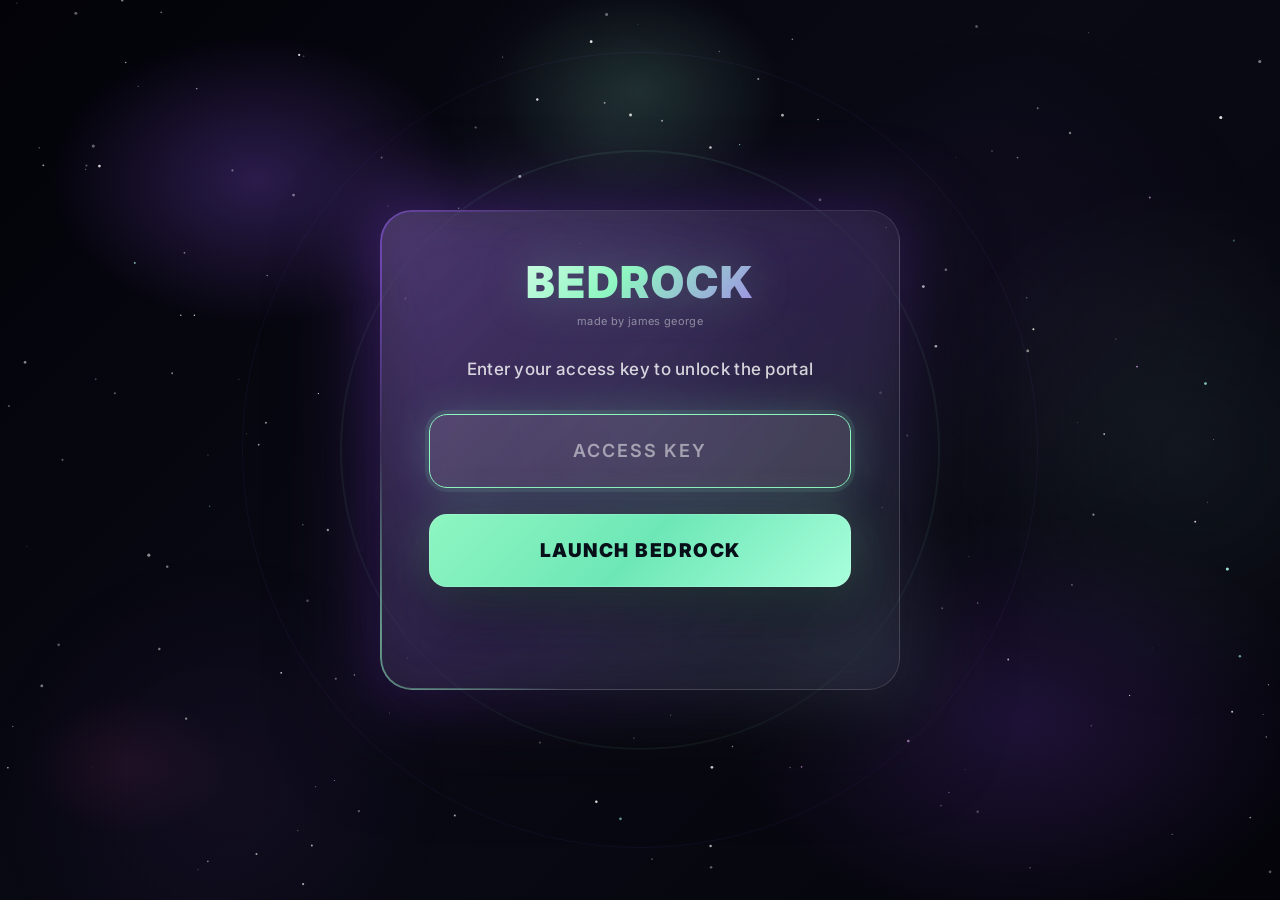
<file: index.html>
<!doctype html>
<html lang="en">
<head>
<meta charset="utf-8">
<meta name="viewport" content="width=device-width,initial-scale=1">
<title>Bedrock</title>
<link rel="icon" href="favicon.png" type="image/png">
<link rel="preconnect" href="https://fonts.googleapis.com">
<link rel="preconnect" href="https://fonts.gstatic.com" crossorigin>
<link href="https://fonts.googleapis.com/css2?family=Inter:wght@400;500;600;700;800;900&display=swap" rel="stylesheet">
<link rel="stylesheet" href="styles.css">
</head>
<body>
<canvas id="space" aria-hidden="true"></canvas>
<div class="orbital-ring" aria-hidden="true"></div>
<div class="vignette" aria-hidden="true"></div>
<div class="particles" id="particles" aria-hidden="true"></div>

<main class="auth-wrap">
  <form class="auth-card glass-card ring enter" id="form" autocomplete="off">
    <h1 class="auth-title grad-title">BEDROCK</h1>
    <p class="auth-credit">made by james george</p>
    <p class="auth-sub" id="sub">Enter your access key to unlock the portal</p>

    <label class="sr-only" for="key">Access key</label>
    <input id="key" class="key-input" type="password" placeholder="ACCESS KEY" autocomplete="off" required>
    <button id="go" class="launch" type="submit">LAUNCH BEDROCK</button>

    <div class="status-row" aria-live="polite">
      <div class="loading" id="loading"><div class="spinner"></div><span>Authenticating...</span></div>
      <div class="success" id="ok">Access granted. Launching Bedrock...</div>
      <div class="error" id="err">Invalid access key. Please try again.</div>
    </div>
  </form>
</main>

<script src="shared.js"></script>
<script>
(function () {
  // Add or change keys here. Matching ignores upper/lower case.
  const KEYS = ['6-7', 'jamb0ne', '0bs1d14n', 'b3dr0ck'];

  Bedrock.space(document.getElementById('space'));
  Bedrock.particles(document.getElementById('particles'), 16);

  const form = document.getElementById('form');
  const input = document.getElementById('key');
  const go = document.getElementById('go');
  const loading = document.getElementById('loading');
  const ok = document.getElementById('ok');
  const err = document.getElementById('err');

  // Open Bedrock in an about:blank tab, then close this one.
  // The tab is opened immediately so the browser treats it as the result of the click.
  function launch() {
    const portal = new URL('portal.html', location.href).href;
    const icon = new URL('favicon.png', location.href).href;
    const tab = window.open('about:blank', '_blank');
    if (!tab) { location.href = portal; return; }   // pop-ups blocked: open here instead

    setTimeout(() => {
      tab.document.open();
      tab.document.write(
        '<!doctype html><html><head><meta charset="utf-8"><title>Bedrock</title>' +
        '<link rel="icon" href="' + icon + '">' +
        '<style>html,body{margin:0;height:100%;background:#04040a;overflow:hidden}' +
        'iframe{border:0;width:100%;height:100%;display:block}</style></head>' +
        '<body><iframe src="' + portal + '" allow="fullscreen"></iframe></body></html>'
      );
      tab.document.close();
      try { window.close(); } catch (_) {}
    }, 800);
  }

  const signedIn = Bedrock.hasAccess();
  if (signedIn) {
    input.hidden = true; input.required = false;
    document.getElementById('sub').textContent = 'You’re signed in.';
  } else {
    input.focus();
  }

  input.addEventListener('input', () => err.classList.remove('show'));

  form.addEventListener('submit', (e) => {
    e.preventDefault();
    ok.classList.remove('show'); err.classList.remove('show');
    if (signedIn || KEYS.includes(input.value.trim().toLowerCase())) {
      Bedrock.grant();
      go.disabled = true;
      loading.classList.add('on');
      setTimeout(() => { loading.classList.remove('on'); ok.classList.add('show'); }, 450);
      launch();
    } else {
      go.disabled = true;
      loading.classList.add('on');
      setTimeout(() => {
        loading.classList.remove('on'); go.disabled = false;
        err.classList.add('show'); input.select();
      }, 600);
    }
  });
})();
</script>
</body>
</html>
</file>
<file: styles.css>
@property --spin { syntax: '<angle>'; initial-value: 0deg; inherits: false; }

:root {
  --bg: linear-gradient(135deg, #020208 0%, #0a0a15 50%, #04040a 100%);
  --accent: #8ef6c1;
  --accent-hover: #a8ffdb;
  --accent-glow: rgba(142,246,193,.4);
  --purple-strong: rgba(150,85,255,.32);
  --purple-glow: rgba(150,85,255,.18);
  --muted: #9aa3a8;
  --muted-hover: #b8c1c6;
  --glass-border: rgba(255,255,255,.13);
  --gradient-accent: linear-gradient(135deg, var(--accent), #6ee7b7, var(--accent-hover));
  --gradient-glass: linear-gradient(135deg, rgba(255,255,255,.15) 0%, rgba(255,255,255,.05) 50%, rgba(255,255,255,.02) 100%);
  --shadow-epic: 0 35px 100px rgba(0,0,0,.8), 0 15px 60px rgba(150,85,255,.1);
  --shadow-medium: 0 15px 50px rgba(0,0,0,.4);
  --danger: #ff8b8b;
  font-family: 'Inter', system-ui, -apple-system, 'Segoe UI', Roboto, Arial, sans-serif;
}
*, *::before, *::after { box-sizing: border-box; }
html { color-scheme: dark; }
html, body { margin: 0; min-height: 100%; }
body {
  background: var(--bg); background-attachment: fixed; color: #f8fafc;
  font-size: 16px; line-height: 1.55; overflow-x: hidden; -webkit-font-smoothing: antialiased;
}
button, input { font: inherit; color: inherit; }
button { cursor: pointer; }
a { color: inherit; text-decoration: none; }
:focus-visible { outline: 2px solid var(--accent); outline-offset: 2px; }
.sr-only { position: absolute; width: 1px; height: 1px; overflow: hidden; clip: rect(0 0 0 0); white-space: nowrap; }
::-webkit-scrollbar { width: 8px; }
::-webkit-scrollbar-track { background: rgba(255,255,255,.02); }
::-webkit-scrollbar-thumb { background: linear-gradient(135deg, var(--accent), var(--purple-glow)); border-radius: 4px; }

/* ---------- Background layers ---------- */
#space { position: fixed; inset: 0; width: 100%; height: 100%; z-index: 0; pointer-events: none; filter: brightness(1.2) contrast(1.1); }
.orbital-ring {
  position: fixed; z-index: 1; pointer-events: none; width: 600px; height: 600px; left: calc(50% - 300px); top: calc(50% - 300px);
  border: 2px solid rgba(142,246,193,.08); border-radius: 50%;
  background: radial-gradient(circle, rgba(142,246,193,.02), transparent 70%);
  animation: rotate 45s linear infinite;
}
.orbital-ring::before { content: ""; position: absolute; inset: -100px; border: 1px solid rgba(150,85,255,.07); border-radius: 50%; animation: rotate 60s linear infinite reverse; }
.orbital-ring::after { content: ""; position: absolute; inset: 100px; border: 1px solid rgba(142,246,193,.12); border-radius: 50%; animation: rotate 30s linear infinite; }
@keyframes rotate { to { transform: rotate(360deg); } }
.vignette {
  position: fixed; inset: 0; z-index: 1; pointer-events: none; mix-blend-mode: screen;
  background:
    radial-gradient(50% 50% at 20% 20%, rgba(150,85,255,.26), transparent 32%),
    radial-gradient(60% 60% at 80% 80%, rgba(122,58,210,.2), transparent 38%),
    radial-gradient(40% 40% at 50% 10%, rgba(142,246,193,.13), transparent 28%),
    radial-gradient(35% 35% at 10% 85%, rgba(236,72,153,.08), transparent 22%);
  animation: vignette-dance 16s ease-in-out infinite;
}
@keyframes vignette-dance { 0%,100% { opacity: 1; transform: scale(1); } 50% { opacity: .85; transform: scale(1.04); } }
.particles { position: fixed; inset: 0; z-index: 1; pointer-events: none; overflow: hidden; }
.particle { position: absolute; bottom: 0; width: 2px; height: 2px; border-radius: 50%; background: rgba(142,246,193,.6); animation: float linear infinite; opacity: 0; }
@keyframes float {
  0% { transform: translate(0, 10vh) scale(0); opacity: 0; }
  10% { opacity: 1; }
  90% { opacity: 1; }
  100% { transform: translate(80px, -110vh) scale(1); opacity: 0; }
}

/* ---------- Shared pieces ---------- */
.enter { animation: grand-entrance 1.1s cubic-bezier(.23,1,.32,1) both; }
@keyframes grand-entrance {
  0% { opacity: 0; transform: translateY(40px) scale(.96); filter: blur(10px); }
  100% { opacity: 1; transform: none; filter: blur(0); }
}
.glass-card {
  position: relative; background: var(--gradient-glass); border: 1px solid var(--glass-border); box-shadow: var(--shadow-epic);
  backdrop-filter: blur(30px); -webkit-backdrop-filter: blur(30px);
}
/* soft purple halo behind the card */
.glass-card::before {
  content: ""; position: absolute; inset: -20px; border-radius: inherit; z-index: -1; pointer-events: none;
  background: linear-gradient(135deg, var(--purple-strong), var(--purple-glow), rgba(142,246,193,.12));
  filter: blur(34px); animation: glow-breathe 8s ease-in-out infinite;
}
@keyframes glow-breathe { 0%,100% { opacity: .75; } 50% { opacity: 1; } }
/* thin border that glows as it rotates */
.ring { position: relative; }
.ring::after {
  content: ""; position: absolute; inset: -1px; border-radius: inherit; padding: 2px; pointer-events: none;
  background: conic-gradient(from var(--spin), transparent 0 55%, rgba(142,246,193,.55), transparent 75%, rgba(150,85,255,.5), transparent 95%);
  -webkit-mask: linear-gradient(#000 0 0) content-box, linear-gradient(#000 0 0); -webkit-mask-composite: xor;
  mask: linear-gradient(#000 0 0) content-box exclude, linear-gradient(#000 0 0);
  animation: spin-angle 12s linear infinite;
}
@keyframes spin-angle { to { --spin: 360deg; } }
.grad-title {
  font-weight: 900; margin: 0; letter-spacing: 2px;
  background: linear-gradient(135deg, #fff 0%, var(--accent) 45%, #a855f7 100%);
  -webkit-background-clip: text; background-clip: text; -webkit-text-fill-color: transparent;
  filter: drop-shadow(0 0 22px rgba(142,246,193,.25));
}
.muted { color: var(--muted); font-size: 15px; font-weight: 500; }

.launch {
  position: relative; overflow: hidden; display: inline-flex; align-items: center; justify-content: center;
  width: 100%; padding: 22px 40px; border-radius: 18px; border: 0; color: #071018; font-weight: 900; font-size: 19px; letter-spacing: 1.5px;
  background: var(--gradient-accent);
  box-shadow: 0 20px 55px rgba(10,20,20,.6), 0 0 0 1px rgba(255,255,255,.15) inset, 0 0 46px rgba(142,246,193,.28);
  transition: transform .25s cubic-bezier(.4,0,.2,1), box-shadow .25s;
  animation: idle-glow 3.5s ease-in-out infinite;
}
.launch::before { content: ""; position: absolute; top: 0; left: -100%; width: 100%; height: 100%; background: linear-gradient(90deg, transparent, rgba(255,255,255,.4), transparent); transition: left .8s ease; }
.launch:hover { transform: translateY(-3px) scale(1.03); box-shadow: 0 30px 80px rgba(150,85,255,.25), 0 0 60px rgba(142,246,193,.4), 0 0 0 1px rgba(255,255,255,.2) inset; }
.launch:hover::before { left: 100%; }
.launch:active { transform: translateY(0) scale(.99); }
.launch:disabled { opacity: .7; cursor: default; animation: none; transform: none; }
@keyframes idle-glow { 0%,100% { box-shadow: 0 20px 55px rgba(10,20,20,.6), 0 0 0 1px rgba(255,255,255,.15) inset, 0 0 40px rgba(142,246,193,.24); } 50% { box-shadow: 0 24px 64px rgba(150,85,255,.18), 0 0 0 1px rgba(255,255,255,.15) inset, 0 0 60px rgba(142,246,193,.4); } }
.launch.sm { width: auto; padding: 16px 30px; font-size: 16px; letter-spacing: 1px; border-radius: 16px; }

/* ---------- Gate ---------- */
.auth-wrap { position: relative; z-index: 3; min-height: 100vh; display: grid; place-items: center; padding: 32px; }
.auth-card { width: 100%; max-width: 520px; padding: 48px; border-radius: 32px; text-align: center; }
.auth-title { font-size: 44px; line-height: 1.05; }
.auth-credit { font-size: 11px; color: rgba(255,255,255,.45); margin: 8px 0 0; letter-spacing: .35px; }
.auth-sub { color: rgba(255,255,255,.8); font-size: 17px; font-weight: 500; margin: 26px 0 32px; letter-spacing: .3px; }
.key-input {
  width: 100%; padding: 22px 28px; margin-bottom: 26px; border-radius: 18px; text-align: center; text-transform: uppercase;
  font-size: 18px; font-weight: 700; letter-spacing: 3px; border: 1px solid rgba(255,255,255,.12); background: rgba(255,255,255,.08);
  transition: border-color .3s, box-shadow .3s, background .3s;
}
.key-input::placeholder { color: rgba(255,255,255,.5); font-weight: 600; letter-spacing: 2px; }
.key-input:focus { outline: none; border-color: var(--accent); background: rgba(255,255,255,.12); box-shadow: 0 0 0 4px rgba(142,246,193,.1), 0 0 40px rgba(142,246,193,.22); }
.key-input[hidden] { display: none; }
.status-row { display: grid; place-items: center; margin-top: 22px; min-height: 32px; }
.status-row > * { grid-area: 1 / 1; }
.loading { display: none; align-items: center; gap: 12px; }
.loading.on { display: flex; }
.spinner { width: 26px; height: 26px; border: 3px solid rgba(142,246,193,.2); border-top-color: var(--accent); border-radius: 50%; animation: rotate 1s linear infinite; }
.loading span, .success { color: var(--accent); font-weight: 600; font-size: 15px; }
.success, .error { font-weight: 700; font-size: 15px; opacity: 0; transition: opacity .3s; }
.error { color: var(--danger); }
.success.show, .error.show { opacity: 1; }
.error.show { animation: shake .5s ease-in-out; }
@keyframes shake { 0%,100% { transform: translateX(0); } 20% { transform: translateX(-8px); } 40% { transform: translateX(8px); } 60% { transform: translateX(-5px); } 80% { transform: translateX(5px); } }

/* ---------- Portal ---------- */
.wrap { position: relative; z-index: 2; min-height: 100vh; display: flex; justify-content: center; align-items: flex-start; padding: 32px; }
.card { width: 100%; max-width: 1200px; padding: 28px; border-radius: 24px; }
.hdr { position: relative; display: flex; align-items: center; gap: 20px; margin-bottom: 22px; padding-bottom: 20px; border-bottom: 1px solid rgba(255,255,255,.08); }
.hdr::after { content: ""; position: absolute; bottom: -1px; left: 0; width: 100px; height: 2px; border-radius: 2px; background: var(--gradient-accent); }
.logo { width: 66px; height: 66px; border-radius: 16px; display: grid; place-items: center; background: linear-gradient(135deg, #1e1e2e, #16161d); box-shadow: var(--shadow-medium); border: 1px solid rgba(255,255,255,.12); }
.logo img { width: 50px; height: 50px; border-radius: 10px; display: block; }
.hdr h1 { font-size: 28px; letter-spacing: -.3px; }
.sp { flex: 1; }
.exit-btn { height: 40px; padding: 0 16px; border-radius: 12px; border: 1px solid rgba(255,255,255,.14); background: rgba(255,255,255,.04); color: var(--muted-hover); font-weight: 600; font-size: 14px; transition: background .2s, color .2s; }
.exit-btn:hover { background: rgba(255,255,255,.1); color: #fff; }

.cols { display: grid; grid-template-columns: 260px 1fr; gap: 26px; }
.side { align-self: start; display: flex; flex-direction: column; gap: 10px; padding: 20px; border-radius: 20px; background: var(--gradient-glass); border: 1px solid rgba(255,255,255,.07); box-shadow: var(--shadow-medium); }
.side .brand { margin-bottom: 8px; padding-bottom: 16px; border-bottom: 1px solid rgba(255,255,255,.08); letter-spacing: 3px; color: var(--accent); font-size: 15px; font-weight: 800; text-shadow: 0 0 20px rgba(142,246,193,.4); }
.side a {
  position: relative; display: flex; align-items: center; gap: 14px; padding: 14px 18px; border-radius: 14px; font-weight: 600; font-size: 15px; color: #e7ecef;
  border: 1px solid transparent; transition: background .25s, border-color .25s, transform .25s, color .25s;
}
.side a:hover { background: rgba(255,255,255,.08); border-color: rgba(255,255,255,.12); transform: translateX(4px); color: #fff; }
.side a[aria-current="page"] { color: var(--accent); background: linear-gradient(135deg, rgba(142,246,193,.12), rgba(140,90,240,.12)); border-color: rgba(142,246,193,.3); box-shadow: 0 12px 38px rgba(140,90,240,.15), 0 0 20px rgba(142,246,193,.08) inset; transform: translateX(5px); }
.side a[aria-current="page"]::after { content: ""; position: absolute; right: -2px; top: 50%; transform: translateY(-50%); width: 4px; height: 20px; border-radius: 2px; background: var(--gradient-accent); box-shadow: 0 0 10px var(--accent-glow); }
.side svg { flex: none; }

.content { position: relative; min-height: 540px; padding: 28px; border-radius: 20px; background: var(--gradient-glass); border: 1px solid rgba(255,255,255,.07); box-shadow: var(--shadow-medium); display: flex; flex-direction: column; overflow: hidden; }
.content::before { content: ""; position: absolute; top: 0; left: 0; right: 0; height: 2px; background: var(--gradient-accent); opacity: .6; }
.view { flex: 1; animation: tab-in .45s cubic-bezier(.23,1,.32,1); }
@keyframes tab-in { from { opacity: 0; transform: translateY(14px); filter: blur(4px); } to { opacity: 1; transform: none; filter: blur(0); } }
.foot { display: flex; justify-content: space-between; gap: 12px; flex-wrap: wrap; margin-top: 28px; padding-top: 18px; border-top: 1px solid rgba(255,255,255,.08); color: var(--muted); font-size: 14px; }

/* Home */
.home h2 { margin: 0 0 12px; font-size: 30px; font-weight: 800; color: var(--accent); text-shadow: 0 0 22px rgba(142,246,193,.3); }
.home .lead { margin: 0; color: var(--muted); font-size: 17px; max-width: 52ch; }
.home .cta { margin: 28px 0 0; }
.tip { margin-top: 30px; padding: 20px 22px; max-width: 560px; border-radius: 16px; position: relative; overflow: hidden; background: linear-gradient(135deg, rgba(142,246,193,.08), rgba(140,90,240,.05)); border: 1px solid rgba(142,246,193,.15); }
.tip::before { content: ""; position: absolute; top: 0; left: 0; right: 0; height: 2px; background: var(--gradient-accent); opacity: .8; }
.tip h3 { margin: 0 0 12px; font-size: 15px; color: var(--accent); }
.keys { margin: 0; padding: 0; list-style: none; display: grid; gap: 10px; }
.keys li { display: flex; justify-content: space-between; gap: 16px; font-size: 14px; color: var(--muted); }
kbd { font: 600 12.5px/1 'Inter', sans-serif; padding: 5px 9px; border-radius: 7px; background: rgba(255,255,255,.09); border: 1px solid var(--glass-border); color: #fff; }

/* News card on Home */
.news { display: flex; align-items: center; gap: 16px; margin: 0 0 26px; padding: 16px 18px; border-radius: 16px; background: linear-gradient(135deg, rgba(150,85,255,.16), rgba(142,246,193,.07)); border: 1px solid rgba(150,85,255,.3); }
.news-text { flex: 1; min-width: 0; display: flex; flex-direction: column; gap: 2px; }
.news-text strong { font-size: 16px; font-weight: 800; }
.news-text span { color: var(--muted); font-size: 14px; }
.news .launch.sm { padding: 12px 22px; font-size: 14px; border-radius: 12px; animation: none; white-space: nowrap; }
.news-x { flex: none; width: 32px; height: 32px; border: 0; border-radius: 8px; background: transparent; color: var(--muted); font-size: 22px; line-height: 1; }
.news-x:hover { background: rgba(255,255,255,.1); color: #fff; }

/* Games */
.games-hero { position: relative; min-height: 460px; display: flex; flex-direction: column; align-items: center; justify-content: center; gap: 26px; text-align: center; padding: 20px 0; }
.games-hero h2 { margin: 0; font-size: clamp(34px, 5vw, 52px); line-height: 1.05; font-weight: 900; letter-spacing: -.5px; }
.games-hero .lead { margin: 0; max-width: 46ch; color: var(--muted); font-size: 17px; }
.games-hero .note { margin: 0; color: rgba(255,255,255,.45); font-size: 13px; }
.games-hero .note a { color: var(--muted-hover); text-decoration: underline; text-underline-offset: 3px; }
.games-hero .note a:hover { color: #fff; }
.orbit { position: absolute; left: 50%; top: 50%; width: 520px; height: 520px; margin: -260px 0 0 -260px; z-index: 0; pointer-events: none; }
.orbit i { position: absolute; inset: 0; border-radius: 50%; border: 1px solid rgba(142,246,193,.13); animation: rotate 40s linear infinite; }
.orbit i:nth-child(2) { inset: 70px; border-color: rgba(150,85,255,.18); animation-duration: 28s; animation-direction: reverse; }
.orbit i:nth-child(3) { inset: 140px; border-color: rgba(142,246,193,.1); animation-duration: 20s; }
.orbit i::after { content: ""; position: absolute; top: -4px; left: 50%; width: 8px; height: 8px; margin-left: -4px; border-radius: 50%; background: var(--accent); box-shadow: 0 0 14px 3px var(--accent-glow); }
.orbit i:nth-child(2)::after { background: #a78bfa; box-shadow: 0 0 14px 3px rgba(150,85,255,.6); }
.orbit::before { content: ""; position: absolute; inset: 120px; border-radius: 50%; background: radial-gradient(circle, rgba(142,246,193,.13), transparent 68%); animation: games-pulse 5s ease-in-out infinite; }
@keyframes games-pulse { 0%,100% { transform: scale(1); opacity: .7; } 50% { transform: scale(1.25); opacity: 1; } }
.games-hero > :not(.orbit) { position: relative; z-index: 1; }
.launch.xl { width: auto; gap: 14px; padding: 26px 54px; border-radius: 24px; font-size: 21px; letter-spacing: 1px; }
.launch.xl svg { flex: none; }
.launch.xl:hover { transform: translateY(-4px) scale(1.06); }
@media (max-width: 920px) {
  .wrap { padding: 20px; }
  .card { padding: 22px; }
  .cols { grid-template-columns: 1fr; gap: 20px; }
  .side { flex-direction: row; padding: 10px; gap: 8px; }
  .side .brand { display: none; }
  .side a { flex: 1; justify-content: center; padding: 12px; }
  .side a:hover, .side a[aria-current="page"] { transform: none; }
  .side a[aria-current="page"]::after { display: none; }
  .content { min-height: 0; }
}
@media (max-width: 560px) {
  .wrap { padding: 12px; }
  .card { padding: 16px; border-radius: 20px; }
  .auth-card { padding: 34px 22px; }
  .auth-title { font-size: 34px; }
  .hdr { gap: 12px; }
  .logo { width: 52px; height: 52px; }
  .logo img { width: 40px; height: 40px; }
  .hdr h1 { font-size: 22px; }
  .content { padding: 20px 16px; }
  .news { flex-wrap: wrap; }
  .news-text { flex-basis: 100%; }
  .news-x { position: absolute; top: 8px; right: 8px; }
  .news { position: relative; padding-right: 44px; }
  .launch { padding: 18px 28px; font-size: 17px; }
  .launch.xl { padding: 20px 32px; font-size: 18px; }
  .orbit { width: 380px; height: 380px; margin: -190px 0 0 -190px; }
  .orbit i:nth-child(2) { inset: 50px; }
  .orbit i:nth-child(3) { inset: 100px; }
}
@media (prefers-reduced-motion: reduce) { *, *::before, *::after { animation: none !important; transition: none !important; } .particles { display: none; } }
</file>
